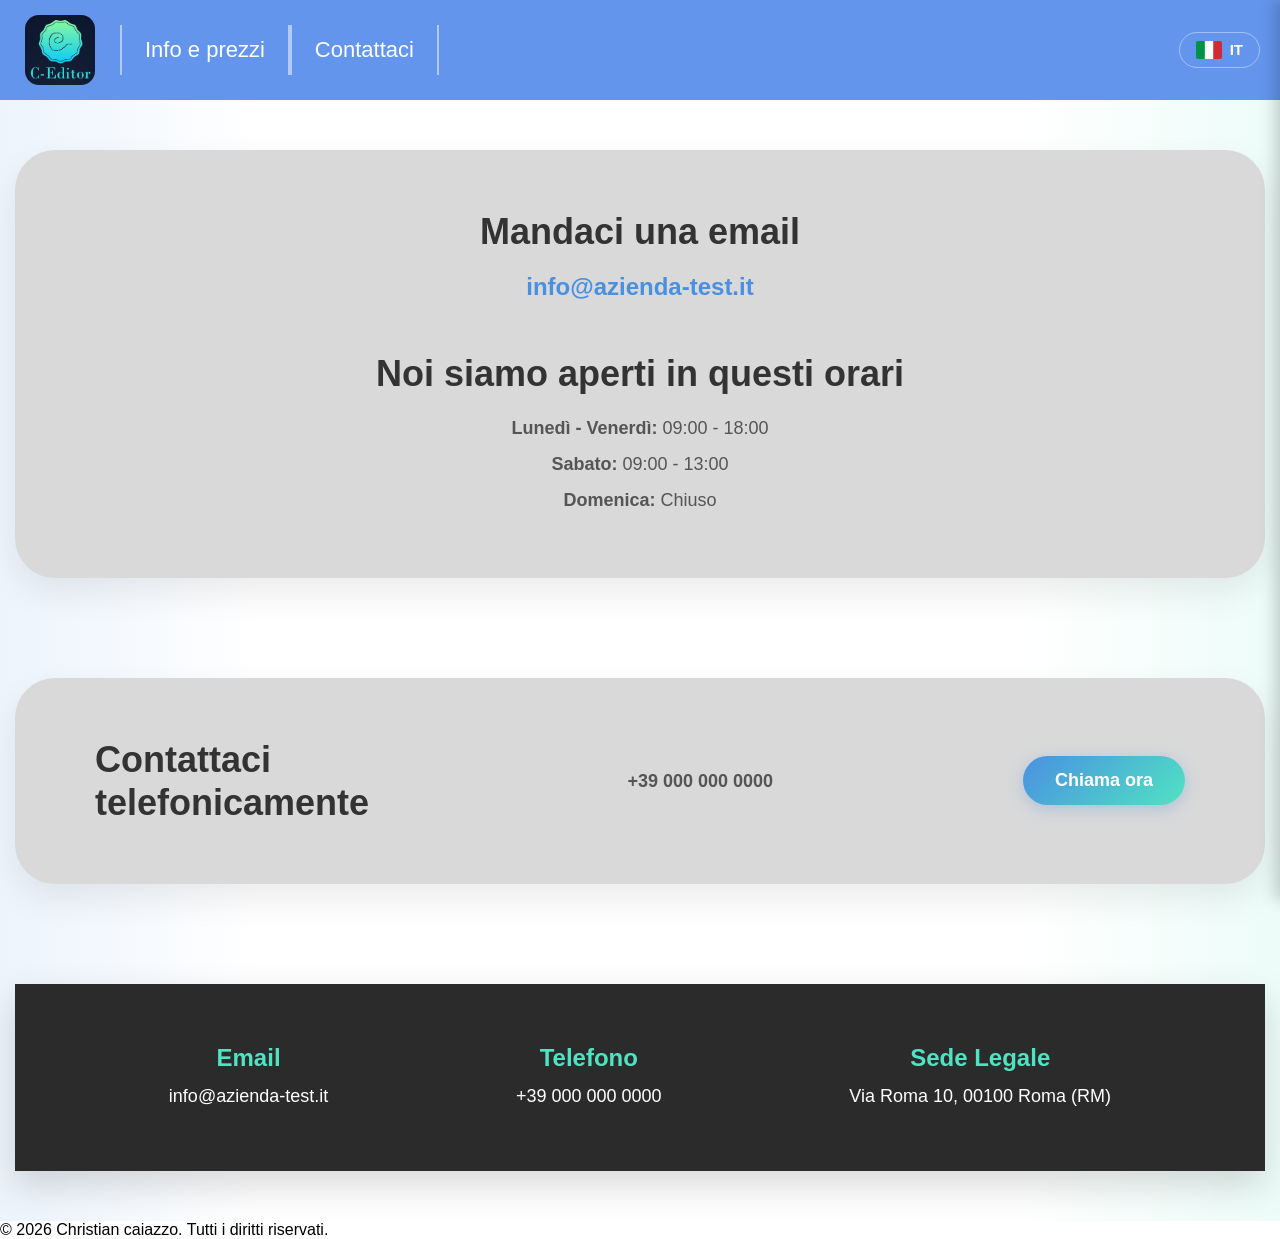
<file: contatti.html>
<!DOCTYPE html>
<html lang="it">
<head>
    <meta charset="UTF-8">
    <meta name="viewport" content="width=device-width, initial-scale=1.0">
    <link rel="shortcut icon" href="image/logo.ico" type="image/x-icon">
    <link rel="stylesheet" href="style_css/main.css">
    
    <title>Sito Presentativo</title>
</head>
<body>

    <nav class="navbar">
        <ul>
            <li><a href="index.html"><img src="image/logo.png" class="logo-home" alt="Logo"></a></li>
            <li><a href="prezzi.html"><p class="testo-pulsante" data-key="info">Info e prezzi</p></a></li>
            <li><a href="contatti.html"><p class="testo-pulsante" data-key="contatti">Contattaci</p></a></li>
            <li class="contenitore-lingua">
                <button id="btn-lingua">
                    <img id="bandiera-img" src="image/ita.png" alt="Bandiera">
                    <span id="testo-lingua">IT</span>
                </button>
            </li>
        </ul>
    </nav>

<section class="sezione-contenuto">
    <div class="rettangolo-info rettangolo-orari">
        <h3 data-key="titolo_email">Mandaci una email</h3>
        <p class="email-evidenza">info@azienda-test.it</p>

        <h3 data-key="titolo_orari" class="spazio-sopra">Noi siamo aperti in questi orari</h3>
        <ul class="lista-orari">
            <li><strong data-key="settimana">Lunedì - Venerdì:</strong> 09:00 - 18:00</li>
            <li><strong data-key="sabato">Sabato:</strong> 09:00 - 13:00</li>
            <li><strong data-key="domenica">Domenica:</strong> Chiuso</li>
        </ul>
    </div>
</section>
  
<section class="sezione-contenuto">
    <div class="rettangolo-info">
        <h3 data-key="titolo_telefono">Contattaci telefonicamente</h3>
        
        <p class="numero-telefono-grande">
            +39 000 000 0000
        </p>
        
        <a href="" class="btn-info" data-key="btn_chiama">Chiama ora</a>
    </div>
</section>

    <section class="sezione-contenuto">
        <div class="rettangolo-scuro">
            <div class="blocco-contatto">
                <h4 data-key="email">Email</h4>
                <p>info@azienda-test.it</p>
            </div>
            <div class="blocco-contatto">
                <h4 data-key="telefono">Telefono</h4>
                <p>+39 000 000 0000</p>
            </div>
            <div class="blocco-contatto">
                <h4 data-key="sede">Sede Legale</h4>
                <p>Via Roma 10, 00100 Roma (RM)</p>
            </div>
        </div>
    </section>

    <div id="sidebar-lingue" class="sidebar">
        <div class="sidebar-header">
            <h3 data-key="titolo_menu">Scegli la lingua</h3>
            <button id="btn-chiudi-sidebar">&times;</button>
        </div>
        <ul class="lista-lingue">
            <li class="opzione-lingua" data-lang="it">
                <img src="image/ita.png" alt="Italiano">
                <span>Italiano (IT)</span>
            </li>
            <li class="opzione-lingua" data-lang="en">
                <img src="image/en.png" alt="English">
                <span>English (EN)</span>
            </li>
            <li class="opzione-lingua" data-lang="fr">
                <img src="image/fr.png" alt="Français">
                <span>Français (FR)</span>
            </li>
            <li class="opzione-lingua" data-lang="es">
                <img src="image/sp.png" alt="Español">
                <span>Español (ES)</span>
            </li>
            <li class="opzione-lingua" data-lang="de">
                <img src="image/ge.png" alt="Deutsch">
                <span>Deutsch (DE)</span>
            </li>
            <li class="opzione-lingua" data-lang="zh">
                <img src="image/ch.png" alt="中文">
                <span>中文 (ZH)</span>
            </li>
            <li class="opzione-lingua" data-lang="ja">
                <img src="image/jp.png" alt="日本語">
                <span>日本語 (JA)</span>
            </li>
        </ul>
    </div>

    <div id="overlay-sidebar" class="overlay"></div>

    <script>
    const translations = {
        it: { 
            info: "Info e prezzi", 
            contatti: "Contattaci", 
            titolo_menu: "Scegli la lingua",
            cosa_facciamo: "Cosa facciamo",
            descrizione_hero: "Programmiamo siti WEB professionali per aziende\nCon HTML, CSS e JS.\nPer i nostri clienti solo il meglio.",
            contatti_btn: "Contattaci",
            titolo_info: "Le nostre soluzioni",
            descrizione_info: "Scopri i nostri pacchetti pensati per ogni esigenza aziendale. Offriamo massima trasparenza, qualità e supporto continuo per far crescere il tuo business online.",
            info_btn: "Info e prezzi",
            email: "Email",
            telefono: "Telefono",
            sede: "Sede Legale",
            titolo_telefono: "Contattaci telefonicamente",
            btn_chiama: "Chiama ora",
            titolo_email: "Mandaci una email",
            titolo_orari: "Noi siamo aperti in questi orari",
            settimana: "Lunedì - Venerdì:",
            sabato: "Sabato:",
            domenica: "Domenica:"
        },
        en: { 
            info: "Info & Pricing", 
            contatti: "Contact Us", 
            titolo_menu: "Select Language",
            cosa_facciamo: "What we do",
            descrizione_hero: "We program professional websites for companies\nWith HTML, CSS, and JS.\nOnly the best for our clients.",
            contatti_btn: "Contact Us",
            titolo_info: "Our Solutions",
            descrizione_info: "Discover our packages designed for every business need. We offer maximum transparency, quality, and continuous support to grow your online business.",
            info_btn: "Info & Pricing",
            email: "Email",
            telefono: "Phone",
            sede: "Registered Office",
            titolo_telefono: "Contact us by phone",
            btn_chiama: "Call now",
            titolo_email: "Send us an email",
            titolo_orari: "We are open during these hours",
            settimana: "Monday - Friday:",
            sabato: "Saturday:",
            domenica: "Sunday:"
        },
        fr: { 
            info: "Infos & Tarifs", 
            contatti: "Contactez-nous", 
            titolo_menu: "Choisir la langue",
            cosa_facciamo: "Ce que nous faisons",
            descrizione_hero: "Nous programmons des sites WEB professionnels pour les entreprises\nAvec HTML, CSS et JS.\nSeulement le meilleur pour nos clients.",
            contatti_btn: "Contactez-nous",
            titolo_info: "Nos Solutions",
            descrizione_info: "Découvrez nos forfaits conçus pour chaque besoin d'entreprise. Nous offrons une transparence maximale, de la qualité et un soutien continu pour développer votre activité en ligne.",
            info_btn: "Infos & Tarifs",
            email: "E-mail",
            telefono: "Téléphone",
            sede: "Siège Social",
            titolo_telefono: "Contactez-nous par téléphone",
            btn_chiama: "Appeler maintenant",
            titolo_email: "Envoyez-nous un e-mail",
            titolo_orari: "Nous sommes ouverts pendant ces heures",
            settimana: "Lundi - Vendredi :",
            sabato: "Samedi :",
            domenica: "Dimanche :"
        },
        es: { 
            info: "Info y Precios", 
            contatti: "Contáctenos", 
            titolo_menu: "Elegir el idioma",
            cosa_facciamo: "Qué hacemos",
            descrizione_hero: "Programamos sitios WEB profesionales para empresas\nCon HTML, CSS y JS.\nSolo lo mejor para nuestros clientes.",
            contatti_btn: "Contáctenos",
            titolo_info: "Nuestras Soluciones",
            descrizione_info: "Descubra nuestros paquetes diseñados para cada necesidad empresarial. Ofrecemos máxima transparencia, calidad y soporte continuo para hacer crecer su negocio en línea.",
            info_btn: "Info y Precios",
            email: "Correo",
            telefono: "Teléfono",
            sede: "Sede Legal",
            titolo_telefono: "Contáctenos por teléfono",
            btn_chiama: "Llamar ahora",
            titolo_email: "Envíenos un correo electrónico",
            titolo_orari: "Estamos abiertos en estos horarios",
            settimana: "Lunes - Viernes:",
            sabato: "Sábado:",
            domenica: "Domingo:"
        },
        de: { 
            info: "Info & Preise", 
            contatti: "Kontakt", 
            titolo_menu: "Sprache wählen",
            cosa_facciamo: "Was wir tun",
            descrizione_hero: "Wir programmieren professionelle Websites für Unternehmen\nMit HTML, CSS und JS.\nNur das Beste für unsere Kunden.",
            contatti_btn: "Kontakt",
            titolo_info: "Unsere Lösungen",
            descrizione_info: "Entdecken Sie unsere Pakete, die für jedes Unternehmensbedürfnis entwickelt wurden. Wir bieten maximale Transparenz, Qualität und kontinuierliche Unterstützung.",
            info_btn: "Info & Preise",
            email: "E-Mail",
            telefono: "Telefon",
            sede: "Hauptsitz",
            titolo_telefono: "Kontaktieren Sie uns telefonisch",
            btn_chiama: "Jetzt anrufen",
            titolo_email: "Senden Sie uns eine E-Mail",
            titolo_orari: "Wir haben zu diesen Zeiten geöffnet",
            settimana: "Montag - Freitag:",
            sabato: "Samstag:",
            domenica: "Sonntag:"
        },
        zh: { 
            info: "信息与价格", 
            contatti: "联系我们", 
            titolo_menu: "选择语言",
            cosa_facciamo: "我们做什么",
            descrizione_hero: "我们为企业开发专业的网站\n使用 HTML, CSS 和 JS。\n为我们的客户提供最好的服务。",
            contatti_btn: "联系我们",
            titolo_info: "我们的解决方案",
            descrizione_info: "探索我们为满足各种企业需求而设计的套餐。我们提供最大的透明度、质量和持续支持，以发展您的在线业务。",
            info_btn: "信息与价格",
            email: "电子邮件",
            telefono: "电话",
            sede: "总部",
            titolo_telefono: "通过电话联系我们",
            btn_chiama: "立即致电",
            titolo_email: "给我们发电子邮件",
            titolo_orari: "我们的营业时间",
            settimana: "周一至周五：",
            sabato: "周六：",
            domenica: "周日："
        },
        ja: { 
            info: "情報と料金", 
            contatti: "お問い合わせ", 
            titolo_menu: "言語を選択",
            cosa_facciamo: "事業内容",
            descrizione_hero: "企業向けにプロフェッショナルなWebサイトを制作します\nHTML、CSS、JSを使用。\nお客様に最高の満足を。",
            contatti_btn: "お問い合わせ",
            titolo_info: "私たちのソリューション",
            descrizione_info: "あらゆる企業のニーズに合わせて設計されたパッケージをご覧ください。オンラインビジネスの成長のために、最大限の透明性、品質、継続的なサポートを提供します。",
            info_btn: "情報と料金",
            email: "Eメール",
            telefono: "電話番号",
            sede: "本社所在地",
            titolo_telefono: "お電話でお問い合わせ",
            btn_chiama: "今すぐ電話する",
            titolo_email: "メールでお問い合わせ",
            titolo_orari: "営業時間",
            settimana: "月曜日 - 金曜日:",
            sabato: "土曜日:",
            domenica: "日曜日:"
        }
    };

    const flags = {
        it: "../image/ita.png",
        en: "../image/en.png",
        fr: "../image/fr.png",
        es: "../image/sp.png",
        de: "../image/ge.png",
        zh: "../image/ch.png",
        ja: "../image/jp.png"
    };

    const btnLingua = document.getElementById('btn-lingua');
    const bandieraImg = document.getElementById('bandiera-img');
    const testoLingua = document.getElementById('testo-lingua');

    const sidebar = document.getElementById('sidebar-lingue');
    const overlay = document.getElementById('overlay-sidebar');
    const btnChiudi = document.getElementById('btn-chiudi-sidebar');
    const opzioniLingua = document.querySelectorAll('.opzione-lingua');

    function apriSidebar() {
        sidebar.classList.add('aperto');
        overlay.classList.add('visibile');
    }

    function chiudiSidebar() {
        sidebar.classList.remove('aperto');
        overlay.classList.remove('visibile');
    }

    btnLingua.addEventListener('click', apriSidebar);
    btnChiudi.addEventListener('click', chiudiSidebar);
    overlay.addEventListener('click', chiudiSidebar);

    function aggiornaLingua(linguaCorrente) {
        document.querySelectorAll('[data-key]').forEach(el => {
            const chiave = el.getAttribute('data-key');
            if (translations[linguaCorrente] && translations[linguaCorrente][chiave]) {
                if (el.tagName === 'P' || el.tagName === 'STRONG') {
                    el.innerText = translations[linguaCorrente][chiave];
                } else {
                    el.textContent = translations[linguaCorrente][chiave];
                }
            }
        });
        
        testoLingua.textContent = linguaCorrente.toUpperCase();
        bandieraImg.src = flags[linguaCorrente];
        
        localStorage.setItem('linguaSito', linguaCorrente);
    }

    opzioniLingua.forEach(opzione => {
        opzione.addEventListener('click', () => {
            const linguaScelta = opzione.getAttribute('data-lang');
            aggiornaLingua(linguaScelta);
            chiudiSidebar();
        });
    });

    aggiornaLingua(localStorage.getItem('linguaSito') || 'it');
    </script>

    <footer>
  <p>&copy; <span id="year"></span> Christian caiazzo. Tutti i diritti riservati.</p>
</footer>

<script>
  document.getElementById("year").textContent = new Date().getFullYear();
</script>
</body>
</html>
</file>
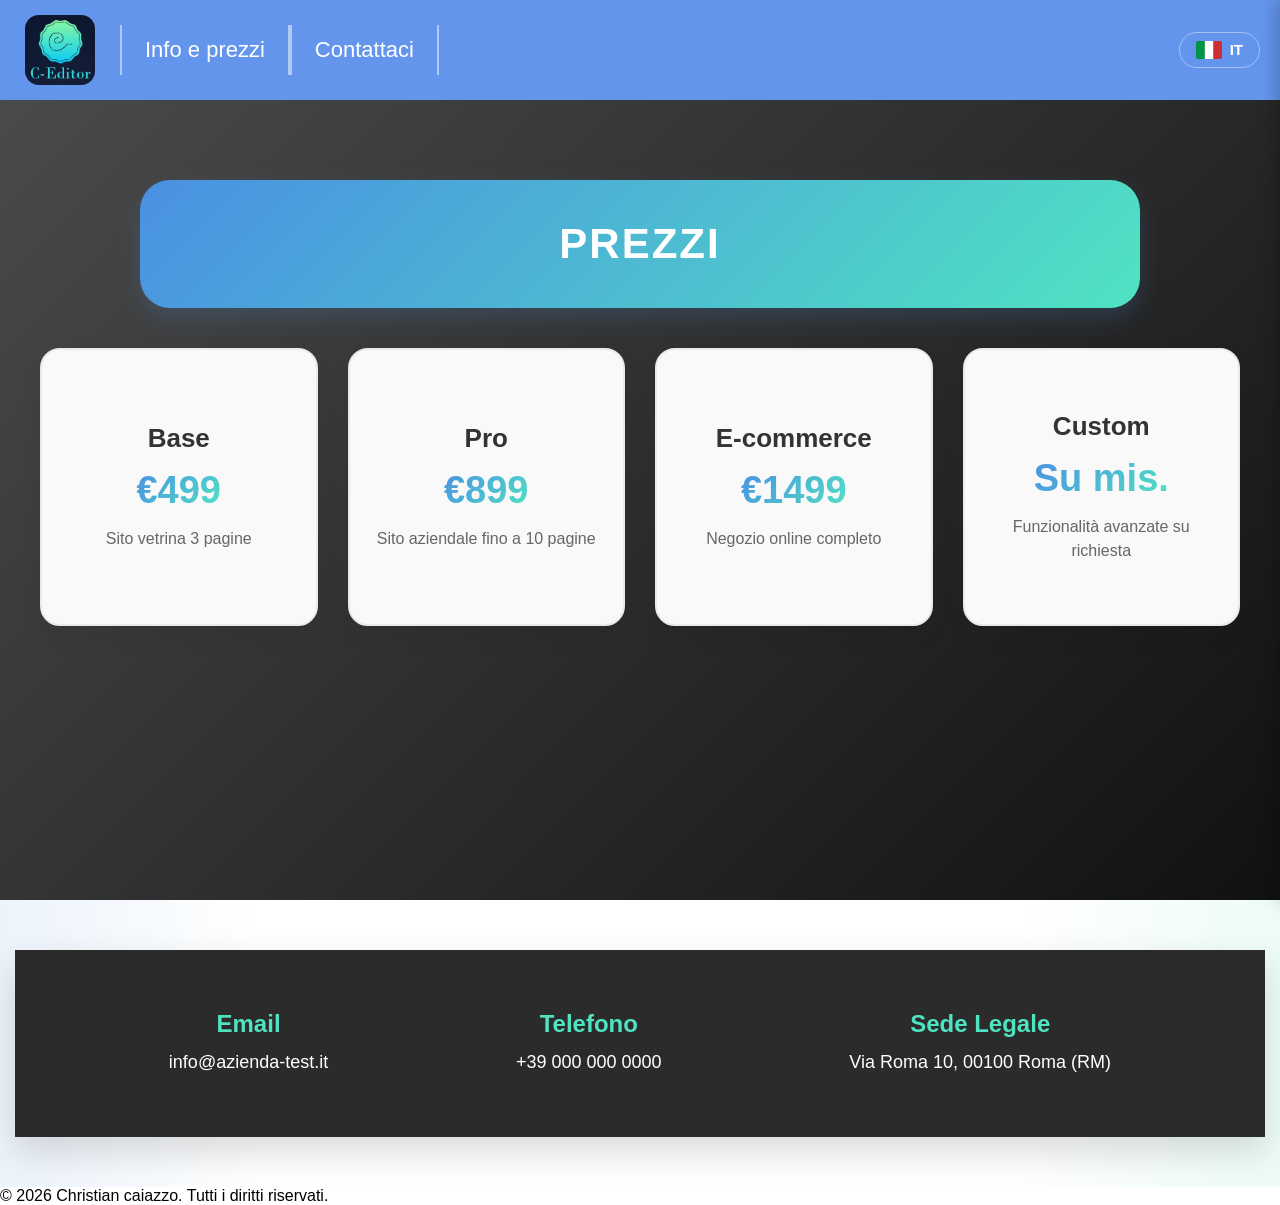
<file: prezzi.html>
<!DOCTYPE html>
<html lang="it">
<head>
    <meta charset="UTF-8">
    <meta name="viewport" content="width=device-width, initial-scale=1.0">
    <link rel="shortcut icon" href="image/logo.ico" type="image/x-icon">
    <link rel="stylesheet" href="style_css/main.css">
    
    <title>Sito Presentativo</title>
</head>
<body>

    <nav class="navbar">
        <ul>
            <li><a href="index.html"><img src="image/logo.png" class="logo-home" alt="Logo"></a></li>
            <li><a href="prezzi.html"><p class="testo-pulsante" data-key="info">Info e prezzi</p></a></li>
            <li><a href="contatti.html"><p class="testo-pulsante" data-key="contatti">Contattaci</p></a></li>
            <li class="contenitore-lingua">
                <button id="btn-lingua">
                    <img id="bandiera-img" src="image/ita.png" alt="Bandiera">
                    <span id="testo-lingua">IT</span>
                </button>
            </li>
        </ul>
    </nav>

    <section class="sezione-prezzi">
        <div class="rettangolo-titolo-prezzi">
            <h2 data-key="titolo_sezione_prezzi">Prezzi</h2>
        </div>

        <div class="griglia-prezzi">
            <div class="quadrato-prezzo">
                <h3 data-key="pacchetto_1">Base</h3>
                <p class="prezzo">€499</p>
                <p data-key="desc_1">Sito vetrina 3 pagine</p>
            </div>
            <div class="quadrato-prezzo">
                <h3 data-key="pacchetto_2">Pro</h3>
                <p class="prezzo">€899</p>
                <p data-key="desc_2">Sito aziendale fino a 10 pagine</p>
            </div>
            <div class="quadrato-prezzo">
                <h3 data-key="pacchetto_3">E-commerce</h3>
                <p class="prezzo">€1499</p>
                <p data-key="desc_3">Negozio online completo</p>
            </div>
            <div class="quadrato-prezzo">
                <h3 data-key="pacchetto_4">Custom</h3>
                <p class="prezzo">Su mis.</p>
                <p data-key="desc_4">Funzionalità avanzate su richiesta</p>
            </div>
        </div>
    </section>

    <section class="sezione-contenuto">
        <div class="rettangolo-scuro">
            <div class="blocco-contatto">
                <h4 data-key="email">Email</h4>
                <p>info@azienda-test.it</p>
            </div>
            <div class="blocco-contatto">
                <h4 data-key="telefono">Telefono</h4>
                <p>+39 000 000 0000</p>
            </div>
            <div class="blocco-contatto">
                <h4 data-key="sede">Sede Legale</h4>
                <p>Via Roma 10, 00100 Roma (RM)</p>
            </div>
        </div>
    </section>

    <div id="sidebar-lingue" class="sidebar">
        <div class="sidebar-header">
            <h3 data-key="titolo_menu">Scegli la lingua</h3>
            <button id="btn-chiudi-sidebar">&times;</button>
        </div>
        <ul class="lista-lingue">
            <li class="opzione-lingua" data-lang="it">
                <img src="image/ita.png" alt="Italiano">
                <span>Italiano (IT)</span>
            </li>
            <li class="opzione-lingua" data-lang="en">
                <img src="image/en.png" alt="English">
                <span>English (EN)</span>
            </li>
            <li class="opzione-lingua" data-lang="fr">
                <img src="image/fr.png" alt="Français">
                <span>Français (FR)</span>
            </li>
            <li class="opzione-lingua" data-lang="es">
                <img src="image/sp.png" alt="Español">
                <span>Español (ES)</span>
            </li>
            <li class="opzione-lingua" data-lang="de">
                <img src="image/ge.png" alt="Deutsch">
                <span>Deutsch (DE)</span>
            </li>
            <li class="opzione-lingua" data-lang="zh">
                <img src="image/ch.png" alt="中文">
                <span>中文 (ZH)</span>
            </li>
            <li class="opzione-lingua" data-lang="ja">
                <img src="image/jp.png" alt="日本語">
                <span>日本語 (JA)</span>
            </li>
        </ul>
    </div>

    <div id="overlay-sidebar" class="overlay"></div>

    <script>
    const translations = {
        it: { 
            info: "Info e prezzi", 
            contatti: "Contattaci", 
            titolo_menu: "Scegli la lingua",
            cosa_facciamo: "Cosa facciamo",
            descrizione_hero: "Programmiamo siti WEB professionali per aziende\nCon HTML, CSS e JS.\nPer i nostri clienti solo il meglio.",
            contatti_btn: "Contattaci",
            titolo_info: "Le nostre soluzioni",
            descrizione_info: "Scopri i nostri pacchetti pensati per ogni esigenza aziendale. Offriamo massima trasparenza, qualità e supporto continuo per far crescere il tuo business online.",
            info_btn: "Info e prezzi",
            email: "Email",
            telefono: "Telefono",
            sede: "Sede Legale",
            titolo_telefono: "Contattaci telefonicamente",
            btn_chiama: "Chiama ora",
            titolo_email: "Mandaci una email",
            titolo_orari: "Noi siamo aperti in questi orari",
            settimana: "Lunedì - Venerdì:",
            sabato: "Sabato:",
            domenica: "Domenica:",
            titolo_sezione_prezzi: "Prezzi",
            pacchetto_1: "Base",
            desc_1: "Sito vetrina 3 pagine",
            pacchetto_2: "Pro",
            desc_2: "Sito aziendale fino a 10 pagine",
            pacchetto_3: "E-commerce",
            desc_3: "Negozio online completo",
            pacchetto_4: "Custom",
            desc_4: "Funzionalità avanzate su richiesta"
        },
        en: { 
            info: "Info & Pricing", 
            contatti: "Contact Us", 
            titolo_menu: "Select Language",
            cosa_facciamo: "What we do",
            descrizione_hero: "We program professional websites for companies\nWith HTML, CSS, and JS.\nOnly the best for our clients.",
            contatti_btn: "Contact Us",
            titolo_info: "Our Solutions",
            descrizione_info: "Discover our packages designed for every business need. We offer maximum transparency, quality, and continuous support to grow your online business.",
            info_btn: "Info & Pricing",
            email: "Email",
            telefono: "Phone",
            sede: "Registered Office",
            titolo_telefono: "Contact us by phone",
            btn_chiama: "Call now",
            titolo_email: "Send us an email",
            titolo_orari: "We are open during these hours",
            settimana: "Monday - Friday:",
            sabato: "Saturday:",
            domenica: "Sunday:",
            titolo_sezione_prezzi: "Pricing",
            pacchetto_1: "Basic",
            desc_1: "3-page showcase website",
            pacchetto_2: "Pro",
            desc_2: "Corporate site up to 10 pages",
            pacchetto_3: "E-commerce",
            desc_3: "Complete online store",
            pacchetto_4: "Custom",
            desc_4: "Advanced features on demand"
        },
        fr: { 
            info: "Infos & Tarifs", 
            contatti: "Contactez-nous", 
            titolo_menu: "Choisir la langue",
            cosa_facciamo: "Ce que nous faisons",
            descrizione_hero: "Nous programmons des sites WEB professionnels pour les entreprises\nAvec HTML, CSS et JS.\nSeulement le meilleur pour nos clients.",
            contatti_btn: "Contactez-nous",
            titolo_info: "Nos Solutions",
            descrizione_info: "Découvrez nos forfaits conçus pour chaque besoin d'entreprise. Nous offrons une transparence maximale, de la qualité et un soutien continu pour développer votre activité en ligne.",
            info_btn: "Infos & Tarifs",
            email: "E-mail",
            telefono: "Téléphone",
            sede: "Siège Social",
            titolo_telefono: "Contactez-nous par téléphone",
            btn_chiama: "Appeler maintenant",
            titolo_email: "Envoyez-nous un e-mail",
            titolo_orari: "Nous sommes ouverts pendant ces heures",
            settimana: "Lundi - Vendredi :",
            sabato: "Samedi :",
            domenica: "Dimanche :",
            titolo_sezione_prezzi: "Tarifs",
            pacchetto_1: "Base",
            desc_1: "Site vitrine de 3 pages",
            pacchetto_2: "Pro",
            desc_2: "Site d'entreprise jusqu'à 10 pages",
            pacchetto_3: "E-commerce",
            desc_3: "Boutique en ligne complète",
            pacchetto_4: "Sur mesure",
            desc_4: "Fonctionnalités avancées sur demande"
        },
        es: { 
            info: "Info y Precios", 
            contatti: "Contáctenos", 
            titolo_menu: "Elegir el idioma",
            cosa_facciamo: "Qué hacemos",
            descrizione_hero: "Programamos sitios WEB profesionales para empresas\nCon HTML, CSS y JS.\nSolo lo mejor para nuestros clientes.",
            contatti_btn: "Contáctenos",
            titolo_info: "Nuestras Soluciones",
            descrizione_info: "Descubra nuestros paquetes diseñados para cada necesidad empresarial. Ofrecemos máxima transparencia, calidad y soporte continuo para hacer crecer su negocio en línea.",
            info_btn: "Info y Precios",
            email: "Correo",
            telefono: "Teléfono",
            sede: "Sede Legal",
            titolo_telefono: "Contáctenos por teléfono",
            btn_chiama: "Llamar ahora",
            titolo_email: "Envíenos un correo electrónico",
            titolo_orari: "Estamos abiertos en estos horarios",
            settimana: "Lunes - Viernes:",
            sabato: "Sábado:",
            domenica: "Domingo:",
            titolo_sezione_prezzi: "Precios",
            pacchetto_1: "Básico",
            desc_1: "Sitio web de presentación de 3 páginas",
            pacchetto_2: "Pro",
            desc_2: "Sitio corporativo de hasta 10 páginas",
            pacchetto_3: "E-commerce",
            desc_3: "Tienda en línea completa",
            pacchetto_4: "Personalizado",
            desc_4: "Características avanzadas a pedido"
        },
        de: { 
            info: "Info & Preise", 
            contatti: "Kontakt", 
            titolo_menu: "Sprache wählen",
            cosa_facciamo: "Was wir tun",
            descrizione_hero: "Wir programmieren professionelle Websites für Unternehmen\nMit HTML, CSS und JS.\nNur das Beste für unsere Kunden.",
            contatti_btn: "Kontakt",
            titolo_info: "Unsere Lösungen",
            descrizione_info: "Entdecken Sie unsere Pakete, die für jedes Unternehmensbedürfnis entwickelt wurden. Wir bieten maximale Transparenz, Qualität und kontinuierliche Unterstützung.",
            info_btn: "Info & Preise",
            email: "E-Mail",
            telefono: "Telefon",
            sede: "Hauptsitz",
            titolo_telefono: "Kontaktieren Sie uns telefonisch",
            btn_chiama: "Jetzt anrufen",
            titolo_email: "Senden Sie uns eine E-Mail",
            titolo_orari: "Wir haben zu diesen Zeiten geöffnet",
            settimana: "Montag - Freitag:",
            sabato: "Samstag:",
            domenica: "Sonntag:",
            titolo_sezione_prezzi: "Preise",
            pacchetto_1: "Basis",
            desc_1: "3-seitige Showcase-Website",
            pacchetto_2: "Pro",
            desc_2: "Unternehmensseite bis zu 10 Seiten",
            pacchetto_3: "E-Commerce",
            desc_3: "Kompletter Online-Shop",
            pacchetto_4: "Maßgeschneidert",
            desc_4: "Erweiterte Funktionen auf Anfrage"
        },
        zh: { 
            info: "信息与价格", 
            contatti: "联系我们", 
            titolo_menu: "选择语言",
            cosa_facciamo: "我们做什么",
            descrizione_hero: "我们为企业开发专业的网站\n使用 HTML, CSS 和 JS。\n为我们的客户提供最好的服务。",
            contatti_btn: "联系我们",
            titolo_info: "我们的解决方案",
            descrizione_info: "探索我们为满足各种企业需求而设计的套餐。我们提供最大的透明度、质量和持续支持，以发展您的在线业务。",
            info_btn: "信息与价格",
            email: "电子邮件",
            telefono: "电话",
            sede: "总部",
            titolo_telefono: "通过电话联系我们",
            btn_chiama: "立即致电",
            titolo_email: "给我们发电子邮件",
            titolo_orari: "我们的营业时间",
            settimana: "周一至周五：",
            sabato: "周六：",
            domenica: "周日：",
            titolo_sezione_prezzi: "价格",
            pacchetto_1: "基础",
            desc_1: "3页展示网站",
            pacchetto_2: "专业",
            desc_2: "最多10页的企业网站",
            pacchetto_3: "电子商务",
            desc_3: "完整的在线商店",
            pacchetto_4: "定制",
            desc_4: "按需提供高级功能"
        },
        ja: { 
            info: "情報と料金", 
            contatti: "お問い合わせ", 
            titolo_menu: "言語を選択",
            cosa_facciamo: "事業内容",
            descrizione_hero: "企業向けにプロフェッショナルなWebサイトを制作します\nHTML、CSS、JSを使用。\nお客様に最高の満足を。",
            contatti_btn: "お問い合わせ",
            titolo_info: "私たちのソリューション",
            descrizione_info: "あらゆる企業のニーズに合わせて設計されたパッケージをご覧ください。オンラインビジネスの成長のために、最大限の透明性、品質、継続的なサポートを提供します。",
            info_btn: "情報と料金",
            email: "Eメール",
            telefono: "電話番号",
            sede: "本社所在地",
            titolo_telefono: "お電話でお問い合わせ",
            btn_chiama: "今すぐ電話する",
            titolo_email: "メールでお問い合わせ",
            titolo_orari: "営業時間",
            settimana: "月曜日 - 金曜日:",
            sabato: "土曜日:",
            domenica: "日曜日:",
            titolo_sezione_prezzi: "料金",
            pacchetto_1: "ベーシック",
            desc_1: "3ページのショーケースサイト",
            pacchetto_2: "プロ",
            desc_2: "最大10ページの企業サイト",
            pacchetto_3: "Eコマース",
            desc_3: "完全なオンラインストア",
            pacchetto_4: "カスタム",
            desc_4: "オンデマンドの高度な機能"
        }
    };

    const flags = {
        it: "../image/ita.png",
        en: "../image/en.png",
        fr: "../image/fr.png",
        es: "../image/sp.png",
        de: "../image/ge.png",
        zh: "../image/ch.png",
        ja: "../image/jp.png"
    };

    const btnLingua = document.getElementById('btn-lingua');
    const bandieraImg = document.getElementById('bandiera-img');
    const testoLingua = document.getElementById('testo-lingua');

    const sidebar = document.getElementById('sidebar-lingue');
    const overlay = document.getElementById('overlay-sidebar');
    const btnChiudi = document.getElementById('btn-chiudi-sidebar');
    const opzioniLingua = document.querySelectorAll('.opzione-lingua');

    function apriSidebar() {
        sidebar.classList.add('aperto');
        overlay.classList.add('visibile');
    }

    function chiudiSidebar() {
        sidebar.classList.remove('aperto');
        overlay.classList.remove('visibile');
    }

    btnLingua.addEventListener('click', apriSidebar);
    btnChiudi.addEventListener('click', chiudiSidebar);
    overlay.addEventListener('click', chiudiSidebar);

    function aggiornaLingua(linguaCorrente) {
        document.querySelectorAll('[data-key]').forEach(el => {
            const chiave = el.getAttribute('data-key');
            if (translations[linguaCorrente] && translations[linguaCorrente][chiave]) {
                if (el.tagName === 'P' || el.tagName === 'STRONG' || el.tagName === 'H2' || el.tagName === 'H3') {
                    el.innerText = translations[linguaCorrente][chiave];
                } else {
                    el.textContent = translations[linguaCorrente][chiave];
                }
            }
        });
        
        testoLingua.textContent = linguaCorrente.toUpperCase();
        bandieraImg.src = flags[linguaCorrente];
        
        localStorage.setItem('linguaSito', linguaCorrente);
    }

    opzioniLingua.forEach(opzione => {
        opzione.addEventListener('click', () => {
            const linguaScelta = opzione.getAttribute('data-lang');
            aggiornaLingua(linguaScelta);
            chiudiSidebar();
        });
    });

    aggiornaLingua(localStorage.getItem('linguaSito') || 'it');
    </script>
    <footer>
  <p>&copy; <span id="year"></span> Christian caiazzo. Tutti i diritti riservati.</p>
</footer>

<script>
  document.getElementById("year").textContent = new Date().getFullYear();
</script>

</body>
</html>
</file>
<file: style_css/main.css>
* {
    margin: 0;
    padding: 0;
    box-sizing: border-box;
}

body {
    width: 100%;
    min-height: 100vh;
    overflow-x: hidden; 
    font-family: Arial, sans-serif;
}

.navbar {
    position: relative;
    z-index: 100;
}

.navbar ul {
    list-style-type: none;
    background-color: cornflowerblue;
    padding: 0;
    margin: 0;
    display: flex;          
    align-items: center; 
}

.navbar li {
    position: relative;
    height: 100px;
}

.navbar a {
    color: white;
    text-decoration: none;
    padding: 0 25px;
    height: 100%;
    display: flex;
    align-items: center;
    justify-content: center;
    transition: background-color 0.2s;
}

.navbar a:hover {
    background-color: darkcyan;
}

.logo-home {
    width: 70px; 
    height: 70px;
    border-radius: 20%;
    display: block; 
    object-fit: cover;
}

.testo-pulsante {
    font-size: 22px; 
    font-family: 'Franklin Gothic Medium', 'Arial Narrow', Arial, sans-serif;
    margin: 0;
}

.navbar li:not(:first-child):not(.contenitore-lingua)::before,
.navbar li:not(:first-child):not(.contenitore-lingua)::after {
    content: "";
    position: absolute;
    top: 25%;         
    height: 50%;     
    width: 2px;        
    background-color: rgba(255, 255, 255, 0.5); 
}

.navbar li:not(:first-child):not(.contenitore-lingua)::before {
    left: 0;
}

.navbar li:not(:first-child):not(.contenitore-lingua)::after {
    right: 0;
}

.navbar ul > li.contenitore-lingua {
    margin-left: auto;     
    padding-right: 20px; 
    display: flex;
    align-items: center;
}

.navbar ul > li.contenitore-lingua::before,
.navbar ul > li.contenitore-lingua::after {
    display: none !important;
}

#btn-lingua {
    background: transparent;
    border: 1px solid rgba(255, 255, 255, 0.4);
    border-radius: 20px;
    padding: 8px 16px;
    display: flex;
    align-items: center;
    gap: 8px; 
    cursor: pointer;
    transition: background 0.2s;
}

#btn-lingua:hover {
    background-color: rgba(255, 255, 255, 0.1);
}

#btn-lingua span {
    color: white;
    font-weight: bold;
    font-size: 15px;
}

#bandiera-img {
    width: 26px;
    height: auto;
    border-radius: 2px;
}

.hero-container {
    position: relative;
    width: 100%;
    height: calc(100vh - 100px); 
    background-color: #111111;   
    margin-bottom: 0;
    overflow: hidden; 
    display: flex;
    justify-content: center;
    align-items: center;
}

.texture-imagine-grigia {
    position: absolute;
    top: 0;
    left: 0;
    width: 100%;
    height: 100%; 
    object-fit: cover;
    display: block;
    z-index: 1;
}

.hero-content {
    position: relative;
    z-index: 20;
    width: 90%;
    max-width: 850px;
    display: flex;
    flex-direction: column;
}

.hero-content .titolo-hero {
    font-size: 42px;
    font-weight: bold;
    margin-bottom: 20px;
    align-self: flex-start;
    margin-left: 5%;
    text-align: left;
}

.hero-content .testo-hero {
    font-size: 24px;
    font-weight: 600;
    line-height: 1.6;
    align-self: flex-end;
    margin-right: 5%;
    text-align: right;
    max-width: 650px;
}

.contenitore-btn-hero {
    align-self: flex-start;
    margin-left: 5%;
    margin-top: 25px;
}

.btn-hero {
    display: inline-flex;
    align-items: center;
    justify-content: center;
    padding: 12px 28px;
    border-radius: 25px;
    background: linear-gradient(135deg, #4a90e2, #50e3c2);
    color: #ffffff;
    font-weight: bold;
    font-size: 18px;
    text-decoration: none;
    box-shadow: 0 4px 15px rgba(74, 144, 226, 0.3);
    transition: transform 0.2s, box-shadow 0.2s;
}

.btn-hero:hover {
    transform: translateY(-2px);
    box-shadow: 0 6px 20px rgba(80, 227, 194, 0.5);
}

.testo-gradiente {
    background: linear-gradient(135deg, #4a90e2, #50e3c2);
    -webkit-background-clip: text;
    background-clip: text;
    -webkit-text-fill-color: transparent;
    color: transparent;
    display: inline-block;
}

.triangolo {
    position: absolute;
    z-index: 10;
    pointer-events: none;
    background: linear-gradient(135deg, #4a90e2, #50e3c2); 
}

.triangolo img {
    width: 100%;
    height: 100%;
    object-fit: cover;
    display: block;
}

.triangolo-top-left {
    top: 0;
    left: 0;
    width: 35vw;
    height: 35vh;
    clip-path: polygon(0 0, 100% 0, 0 100%);
}

.triangolo-bottom-right {
    bottom: 0;
    right: 0;
    width: 40vw;
    height: 40vh;
    clip-path: polygon(100% 0, 100% 100%, 0 100%);
}

.sezione-contenuto {
    width: 100%;
    background: linear-gradient(to right, rgba(74, 144, 226, 0.1), rgba(255, 255, 255, 1) 20%, rgba(255, 255, 255, 1) 80%, rgba(80, 227, 194, 0.1));
    position: relative;
    z-index: 30;
    padding: 50px 15px;
    display: flex;
    justify-content: center;
    align-items: center;
}

.numero-telefono-grande {
    font-size: 32px;
    font-weight: bold;
    color: #333;
    text-align: center;
    margin: 20px 0; 
}

.rettangolo-info {
    background-color: #d9d9d9; 
    border-radius: 40px; 
    padding: 60px 80px; 
    width: 100%; 
    max-width: 100%; 
    box-shadow: 0 15px 35px rgba(0, 0, 0, 0.08); 
    display: flex;
    flex-direction: row; 
    justify-content: space-between; 
    align-items: center;
    gap: 40px; 
    text-align: left; 
}

.rettangolo-info h3 {
    font-size: 36px;
    color: #333333;
    font-weight: bold;
    line-height: 1.2;
    flex: 1; 
    min-width: 250px;
}

.rettangolo-info p {
    font-size: 18px;
    color: #555555;
    line-height: 1.6;
    flex: 2; 
}

.btn-info {
    display: inline-flex;
    align-items: center;
    justify-content: center;
    padding: 14px 32px;
    border-radius: 30px;
    background: linear-gradient(135deg, #4a90e2, #50e3c2); 
    color: #ffffff;
    font-weight: bold;
    font-size: 18px;
    text-decoration: none;
    box-shadow: 0 4px 15px rgba(74, 144, 226, 0.3);
    transition: transform 0.2s, box-shadow 0.2s;
    white-space: nowrap; 
}

.btn-info:hover {
    transform: translateY(-3px);
    box-shadow: 0 8px 25px rgba(80, 227, 194, 0.5);
}

.rettangolo-scuro {
    background-color: #2b2b2b;
    border-radius: 0; 
    padding: 60px 80px; 
    width: 100%; 
    max-width: 100%; 
    box-shadow: 0 15px 35px rgba(0, 0, 0, 0.15); 
    display: flex;
    flex-direction: row; 
    justify-content: space-around; 
    align-items: center;
    gap: 40px; 
    text-align: center; 
}

.blocco-contatto h4 {
    font-size: 24px;
    color: #50e3c2; 
    font-weight: bold;
    margin-bottom: 10px;
}

.blocco-contatto p {
    font-size: 18px;
    color: #ffffff; 
    line-height: 1.6;
}

.sidebar {
    position: fixed;
    top: 0;
    right: -380px; 
    width: 380px;  
    height: 100vh;
    background-color: #ffffff;
    box-shadow: -5px 0 15px rgba(0, 0, 0, 0.2);
    z-index: 9999;
    transition: right 0.3s ease; 
    padding: 25px;
    overflow-y: auto;
}

.sidebar.aperto {
    right: 0 !important; 
}

.sidebar-header {
    display: flex;
    justify-content: space-between;
    align-items: center;
    border-bottom: 1px solid #e0e0e0;
    padding-bottom: 15px;
    margin-bottom: 20px;
}

.sidebar-header h3 {
    font-size: 20px;
    color: #333;
}

#btn-chiudi-sidebar {
    background: transparent;
    border: none;
    font-size: 32px;
    cursor: pointer;
    color: #888;
}

#btn-chiudi-sidebar:hover { 
    color: #000; 
}

.lista-lingue {
    list-style: none;
    padding: 0;
}

.opzione-lingua {
    display: flex;
    align-items: center;
    gap: 15px;
    padding: 14px 18px;
    margin-bottom: 10px;
    border-radius: 8px;
    cursor: pointer;
    transition: background 0.2s;
    width: 100%; 
    box-sizing: border-box;
}

.opzione-lingua:hover {
    background-color: #f0f4f8;
}

.opzione-lingua img {
    width: 32px !important;
    height: auto !important;
    border-radius: 3px;
    display: inline-block;
}

.opzione-lingua span {
    font-size: 17px;
    color: #333;
    font-weight: 500;
}

.overlay {
    position: fixed;
    top: 0;
    left: 0;
    width: 100vw;
    height: 100vh;
    background-color: rgba(0, 0, 0, 0.4);
    z-index: 9998;
    display: none; 
}

.overlay.visibile {
    display: block !important;
}

.rettangolo-orari {
    flex-direction: column; 
    justify-content: center;
    text-align: center;
    max-width: 100%; 
    margin: 0 auto; 
    gap: 15px;
}

.email-evidenza {
    font-size: 24px !important;
    font-weight: bold;
    color: #4a90e2 !important;
}

.spazio-sopra {
    margin-top: 30px; 
}

.lista-orari {
    list-style: none;
    padding: 0;
    margin: 0;
    font-size: 18px;
    color: #555555;
    line-height: 2; 
}

.sezione-prezzi {
    width: 100%;
    min-height: calc(100vh - 100px); 
    padding: 80px 20px;
    /* Sfondo con gradiente grigio al posto del colore uniforme */
    background: linear-gradient(135deg, #4a4a4a 0%, #111111 100%);
    display: flex;
    flex-direction: column;
    align-items: center;
    gap: 40px;
    position: relative;
    z-index: 30;
    overflow: hidden; /* Trattiene la texture all'interno */
}

.rettangolo-titolo-prezzi {
    background: linear-gradient(135deg, #4a90e2, #50e3c2);
    width: 100%;
    max-width: 1000px;
    padding: 40px 20px;
    border-radius: 30px;
    text-align: center;
    color: white;
    box-shadow: 0 10px 25px rgba(74, 144, 226, 0.2);
}

.rettangolo-titolo-prezzi h2 {
    font-size: 42px;
    font-weight: bold;
    margin: 0;
    text-transform: uppercase;
    letter-spacing: 2px;
}

.griglia-prezzi {
    display: grid;
    grid-template-columns: repeat(4, 1fr);
    gap: 30px;
    width: 100%;
    max-width: 1200px;
}

.quadrato-prezzo {
    background-color: #f9f9f9;
    border: 2px solid #eaeaea;
    border-radius: 20px;
    padding: 20px;
    text-align: center;
    box-shadow: 0 10px 25px rgba(0, 0, 0, 0.05);
    display: flex;
    flex-direction: column;
    justify-content: center;
    align-items: center;
    aspect-ratio: 1 / 1; 
    transition: transform 0.3s ease, box-shadow 0.3s ease, border-color 0.3s ease;
    cursor: pointer;
}

.quadrato-prezzo:hover {
    transform: translateY(-10px);
    box-shadow: 0 15px 35px rgba(80, 227, 194, 0.3);
    border-color: #4a90e2; 
}

.quadrato-prezzo:active {
    transform: translateY(-3px);
    box-shadow: 0 5px 15px rgba(80, 227, 194, 0.2);
    border-color: #50e3c2;
}

.quadrato-prezzo h3 {
    font-size: 26px;
    color: #333;
    margin-bottom: 15px;
}

.quadrato-prezzo .prezzo {
    font-size: 38px;
    font-weight: bold;
    background: linear-gradient(135deg, #4a90e2, #50e3c2);
    -webkit-background-clip: text;
    background-clip: text;
    -webkit-text-fill-color: transparent;
    color: transparent;
    margin-bottom: 15px;
}

.quadrato-prezzo p:not(.prezzo) {
    font-size: 16px;
    color: #666;
    line-height: 1.5;
}


@media screen and (max-width: 1024px) {
    .griglia-prezzi {
        grid-template-columns: repeat(2, 1fr); 
    }
}

@media screen and (max-width: 600px) {
    .griglia-prezzi {
        grid-template-columns: 1fr; 
    }
    .quadrato-prezzo {
        aspect-ratio: auto;
        min-height: 250px; 
    }
    .rettangolo-titolo-prezzi h2 {
        font-size: 32px;
    }
}

@media screen and (max-width: 768px) {
    .navbar li {
        height: 70px;
    }

    .testo-pulsante {
        font-size: 16px; 
    }

    .logo-home {
        width: 45px;
        height: 45px;
    }

    .navbar a {
        padding: 0 10px; 
    }

    #btn-lingua { 
        padding: 6px 10px; 
        gap: 6px; 
    }
    
    #btn-lingua span { 
        font-size: 12px; 
    }
    
    #bandiera-img { 
        width: 20px; 
    }

    .sidebar { 
        width: 300px; 
        right: -300px; 
    }

    .hero-container {
        height: 50vh; 
    }

    .texture-imagine-grigia {
        height: 100%; 
    }

    .hero-content .titolo-hero {
        font-size: 28px;
        margin-left: 0;
        align-self: center;
        text-align: center;
    }

    .hero-content .testo-hero {
        font-size: 18px;
        margin-right: 0;
        align-self: center;
        text-align: center;
    }

    .contenitore-btn-hero {
        align-self: center;
        margin-left: 0;
        margin-top: 20px;
    }

    .btn-hero {
        padding: 10px 22px;
        font-size: 15px;
    }

    .triangolo-top-left {
        width: 45vw;
        height: 20vh;
    }

    .triangolo-bottom-right {
        width: 50vw;
        height: 20vh;
        bottom: 0;
    }

    .sezione-contenuto {
        padding: 10px;
    }
    
    .rettangolo-info {
        flex-direction: column; 
        text-align: center; 
        padding: 40px 25px;
        gap: 25px; 
        border-radius: 30px; 
    }
    
    .rettangolo-info h3 {
        font-size: 28px;
        min-width: auto;
    }
    
    .rettangolo-info p {
        font-size: 16px;
    }
    
    .btn-info {
        margin-top: 10px; 
    }

    .rettangolo-scuro {
        flex-direction: column; 
        padding: 40px 25px;
        gap: 30px; 
        border-radius: 0; 
    }
}
</file>
